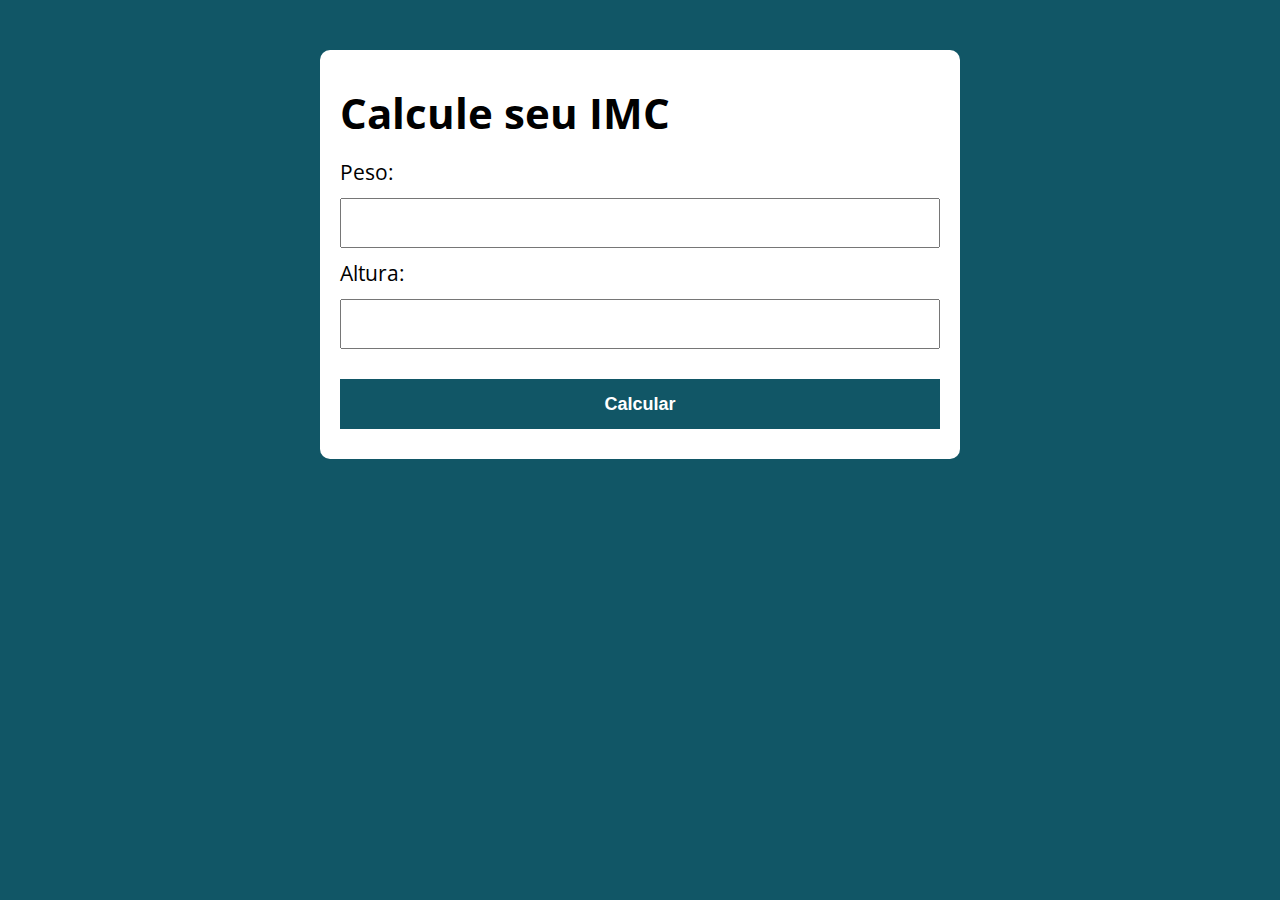
<file: 01 - Calculo - IMC/index.html>
<!DOCTYPE html>
<html lang="pt-BR">

<head>
  <meta charset="UTF-8">
  <meta name="viewport" content="width=device-width, initial-scale=1.0">
  <meta http-equiv="X-UA-Compatible" content="ie=edge">
  <title>IMC: Cálculo de Índice de Massa Corporea</title>
  <link rel="stylesheet" href="./assets/css/style.css">
</head>

<body>

  <section class="container">
    <h1>Calcule seu IMC</h1>
    <form action="" id="form">
      <label for="input-peso">Peso:</label>
      <input type="text" id="input-peso">
      
      <label for="input-altura">Altura:</label>
      <input type="text" id="input-altura">
      
      <button type="submit">Calcular</button>
    </form>
    
    <div id="resultado"></div>
  </section>

  <script src="./assets/js/main.js"></script>
</body>

</html>
</file>
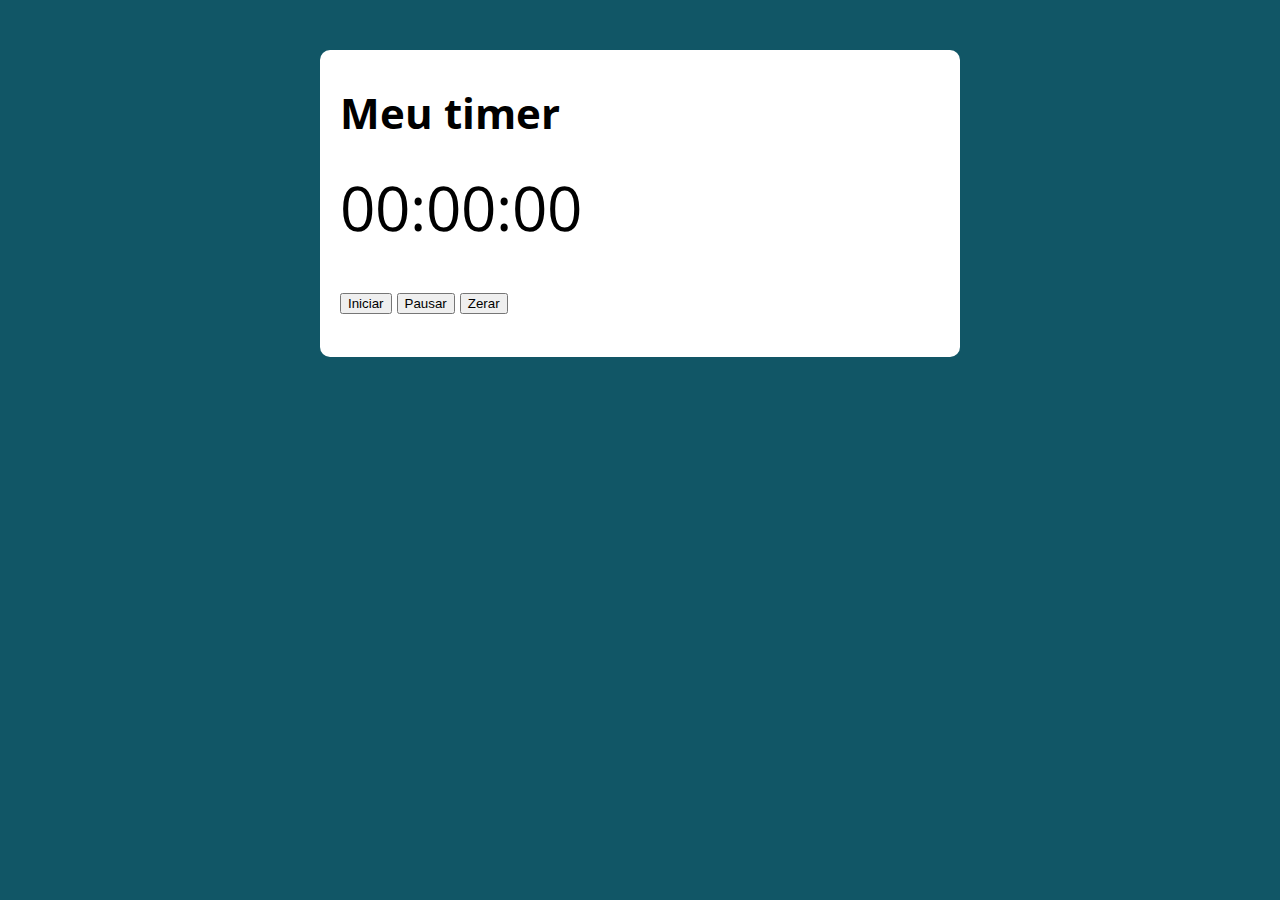
<file: 02 - Timer/index.html>
<!DOCTYPE html>
<html lang="pt-BR">

<head>
  <meta charset="UTF-8">
  <meta name="viewport" content="width=device-width, initial-scale=1.0">
  <meta http-equiv="X-UA-Compatible" content="ie=edge">
  <title>Timer</title>
  <link rel="stylesheet" href="./assets/css/style.css">
</head>

<body>

  <section class="container">
    <h1>Meu timer</h1>
    <p class="relogio">00:00:00</p>
    <p>
      <button class="iniciar">Iniciar</button>
      <button class="pausar">Pausar</button>
      <button class="zerar">Zerar</button>
    </p> 
  </section>

  <script src="./assets/js/main.js"></script>
</body>

</html>
</file>
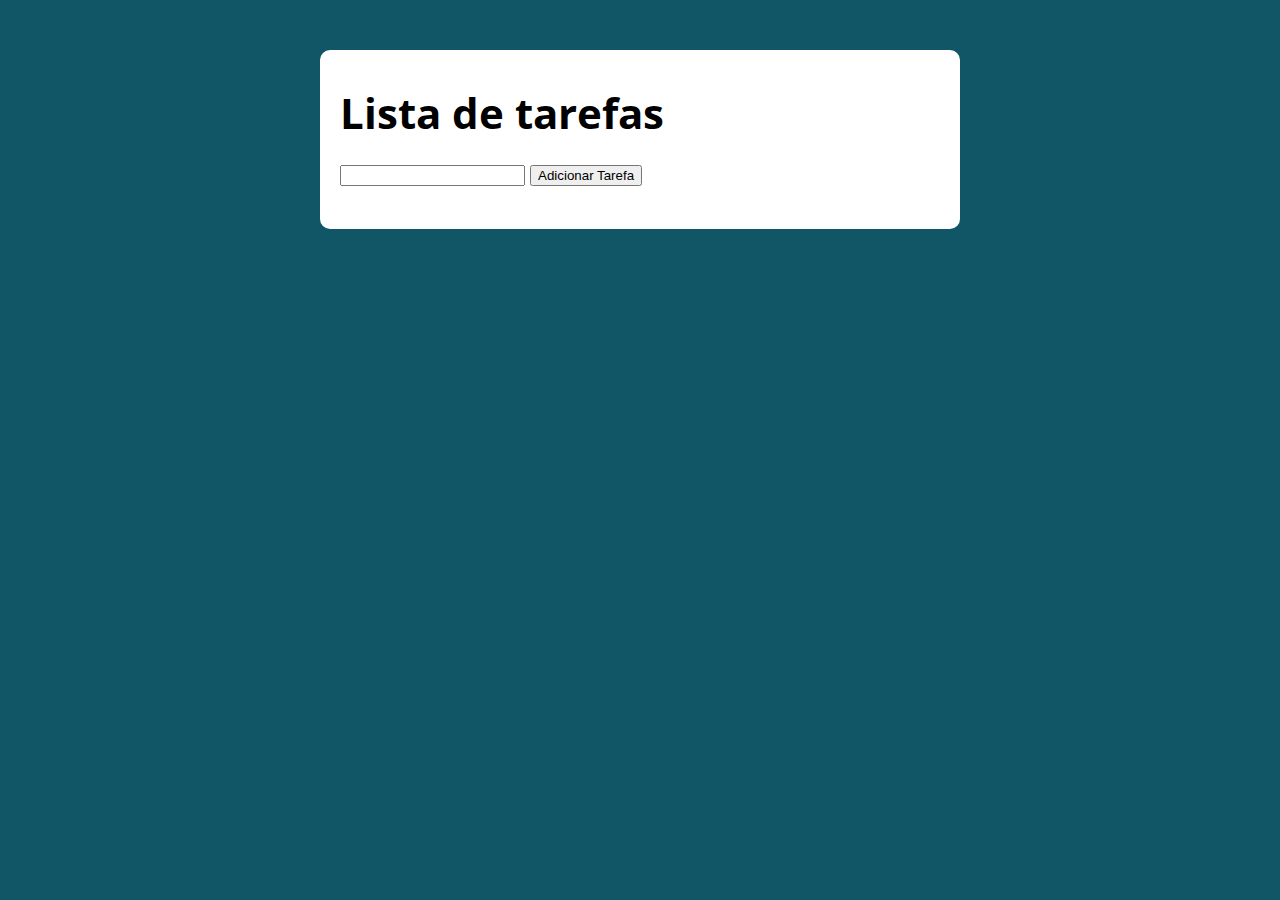
<file: 03 -  Lista Tarefas/index.html>
<!DOCTYPE html>
<html lang="pt-BR">

<head>
  <meta charset="UTF-8">
  <meta name="viewport" content="width=device-width, initial-scale=1.0">
  <meta http-equiv="X-UA-Compatible" content="ie=edge">
  <title>Lista de Tarefas</title>
  <link rel="stylesheet" href="./assets/css/style.css">
</head>

<body>

  <section class="container">
    <h1>Lista de tarefas</h1>
    <p>
      <input type="text" class="input-tarefa">
      <button class="btn-tarefa">Adicionar Tarefa</button>
    </p>
      <ul class="tarefas"></ul> 

  </section>

  <script src="./assets/js/main.js"></script>
</body>

</html>
</file>
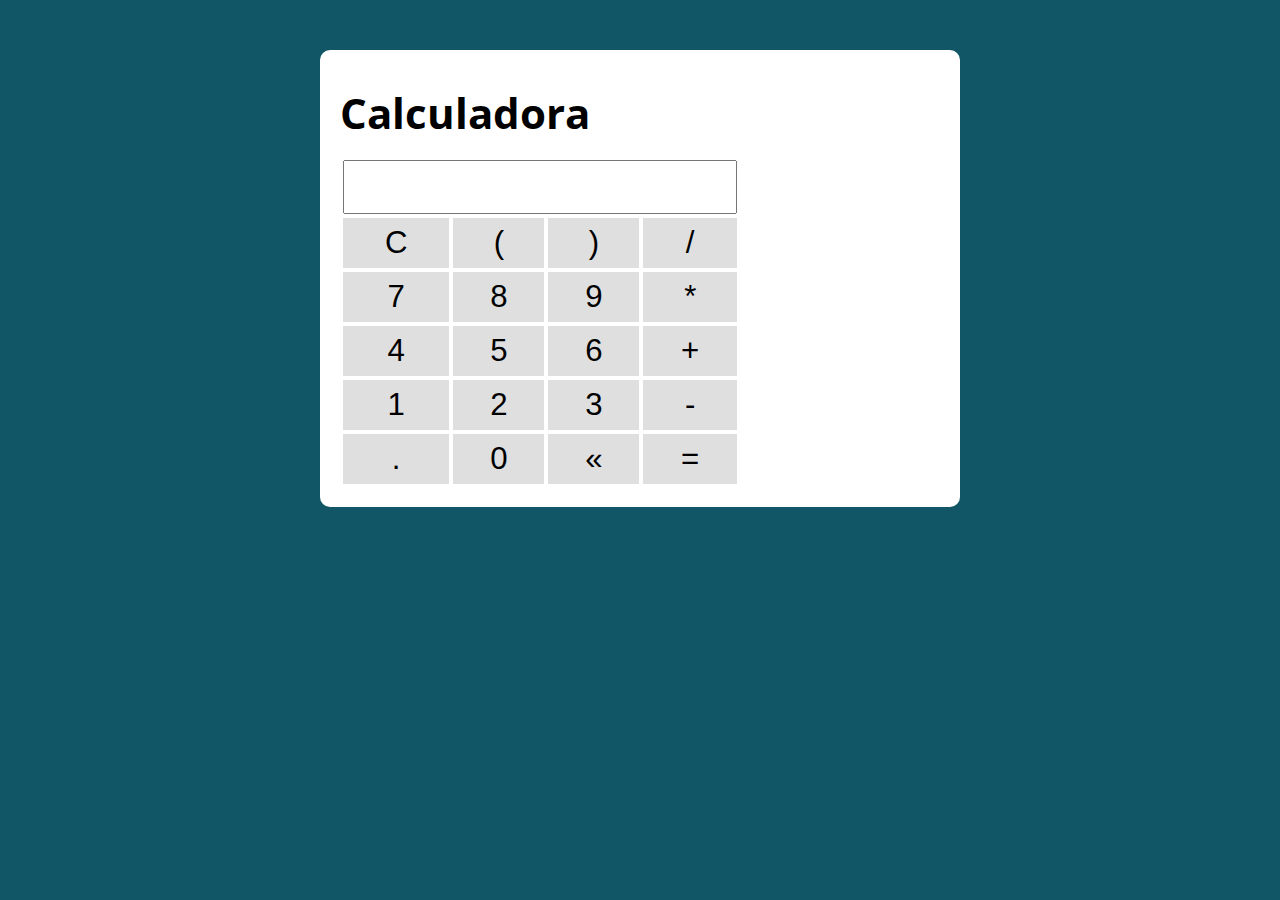
<file: 04 - Calculadora/index.html>
<!DOCTYPE html>
<html lang="pt-BR">

<head>
  <meta charset="UTF-8">
  <meta name="viewport" content="width=device-width, initial-scale=1.0">
  <meta http-equiv="X-UA-Compatible" content="ie=edge">
  <title>Calculadora</title>
  <link rel="stylesheet" href="./assets/css/style.css">
</head>

<body>

  <section class="container">
    <h1>Calculadora</h1>
    <table class="calculadora">
      <tr>
        <td colspan="4 "><input type="text" class="display" autofocus></td>
      </tr>
      <tr>
        <td><button class="btn-clear btn">C</button></td>
        <td><button class="btn-num btn">(</button></td>
        <td><button class="btn-num btn">)</button></td>
        <td><button class="btn-num btn">/</button></td>
      </tr> 
      <tr>
        <td><button class="btn-num btn">7</button></td>
        <td><button class="btn-num btn">8</button></td>
        <td><button class="btn-num btn">9</button></td>
        <td><button class="btn-num btn">*</button></td>
      </tr>
      <tr>
        <td><button class="btn-num btn">4</button></td>
        <td><button class="btn-num btn">5</button></td>
        <td><button class="btn-num btn">6</button></td>
        <td><button class="btn-num btn">+</button></td>
      </tr>
      <tr>
        <td><button class="btn-num btn">1</button></td>
        <td><button class="btn-num btn">2</button></td>
        <td><button class="btn-num btn">3</button></td>
        <td><button class="btn-num btn">-</button></td>
      </tr>
       <tr>
        <td><button class="btn-num btn">.</button></td>
        <td><button class="btn-num btn">0</button></td>
        <td><button class="btn-del btn">&laquo;</button></td>
        <td><button class="btn-eq btn">=</button></td>
      </tr>
      
    </table>
  </section>

  <script src="./assets/js/main.js"></script>
</body>

</html>
</file>
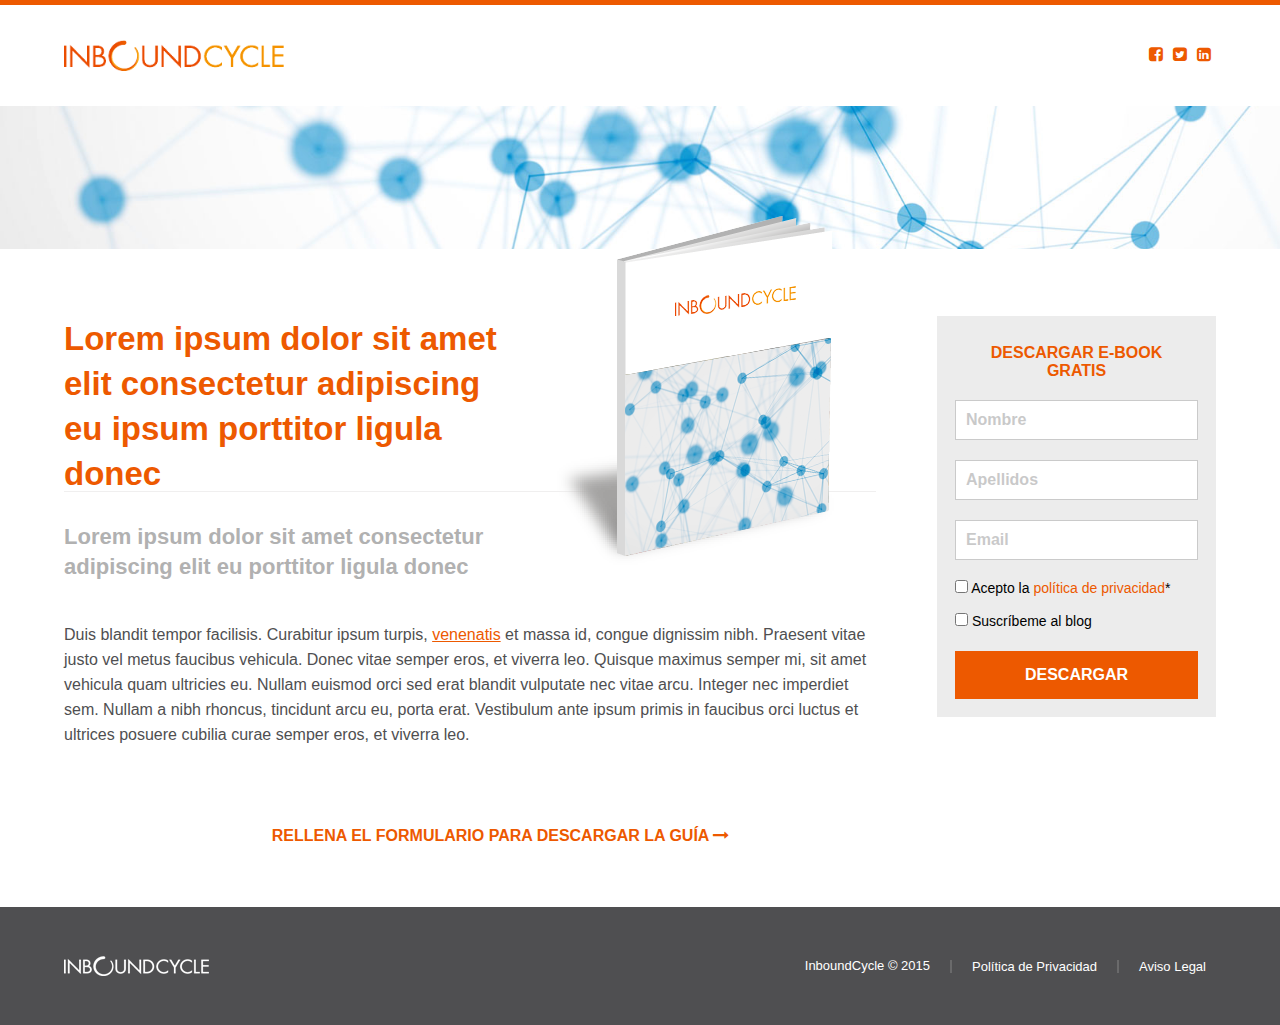
<file: 05 - InboundCycleTest/Per enviar/Layout/index.html>
<!DOCTYPE html>

<head>
  <meta charset="utf-8">
  <meta http-equiv="X-UA-Compatible" content="IE=edge">
  <meta name="viewport" content="width=device-width, initial-scale=1">
  <title>InboundCycle</title>
  <link rel="stylesheet" href="css/font-awesome.min.css"/>
  <link rel="stylesheet" href="css/style.css"/>
  <link rel="stylesheet" href="css/responsive.css" media="screen and (max-width: 768px)"/>
</head>

<body>
  <div class="top-line"></div>
  <!-- Header -->
  <header>
    <!-- Logotype -->
    <img src="img/inboundcycle-logo.png" class="logotype" alt="InboundCycle">
    <!-- Social Icons -->
    <ul class="social-icons">
      <li>
        <a href="https://www.facebook.com/InboundCycle" target="_blank"
          title="Visita nuestra cuenta de Facebook de InboundCycle">
          <i class="fa fa-facebook-square"></i>
        </a>
      </li>
      <li>
        <a href="https://twitter.com/inboundcycle" target="_blank" title="Visitar el Twitter de InboundCycle">
          <i class="fa fa-twitter-square"></i>
        </a>
      </li>
      <li>
        <a href="https://www.linkedin.com/company/2387654" target="_blank" title="Visitar el LinkedIn de InboundCycle">
          <i class="fa fa-linkedin-square"></i>
        </a>
      </li>
    </ul>
  </header>
  <!-- Separator Image -->
  <div class="separator-image">
    <img src="img/separator-image.jpg" alt="">

  </div>
  <!-- Container -->
  <section>
    <div class="wrapper">
      <div>
        <!-- Ebook -->
        <img src="img/ebook.png" class="ebook" alt="E-book genérico de InboundCycle">
        <!-- Titles -->
        <h1>Lorem ipsum dolor sit amet elit consectetur adipiscing eu ipsum porttitor ligula donec</h1>
        <div class="separator"></div>
        <h2>Lorem ipsum dolor sit amet consectetur adipiscing elit eu porttitor ligula donec</h2>
        <!-- Body text -->
        <p>Duis blandit tempor facilisis. Curabitur ipsum turpis, <a href="#" title="Enlace de prueba">venenatis</a> et
          massa id, congue dignissim nibh. Praesent vitae justo vel metus faucibus vehicula. Donec vitae semper eros, et
          viverra leo. Quisque maximus semper mi, sit amet vehicula quam ultricies eu. Nullam euismod orci sed erat
          blandit vulputate nec vitae arcu. Integer nec imperdiet sem. Nullam a nibh rhoncus, tincidunt arcu eu, porta
          erat. Vestibulum ante ipsum primis in faucibus orci luctus et ultrices posuere cubilia curae semper eros, et
          viverra leo.</p>
        <!-- Emphasizes -->
        <div class="emphasizes">
          Rellena el formulario para descargar la guía <i id="icon-arrow" class="fa fa-long-arrow-right"></i>
        </div>
      </div>
      <!-- Aside -->
      
      <aside>
        <!-- Download form -->
        <form id="form" action="post">
          <h3>Descargar e-book gratis</h3>
          <fieldset>
            <input type="text" id="name" name="name" placeholder="Nombre">
            <input type="text" id="surname" name="surname" placeholder="Apellidos">
            <input type="email" id="email" name="email" placeholder="Email">
          </fieldset>
          <fieldset>
            <label><input type="checkbox" id="legal" name="legal"> Acepto la <a href="#"
                title="Lea nuestra política de privacidad">política de privacidad</a>*</label>
            <label><input type="checkbox" name="subscription"> Suscríbeme al blog</label>
          </fieldset>
          <!-- Popup -->
          <div class="popup" >
              <p class="popuptext" id="myPopup"></p>
          </div>
          <button type="submit">Descargar</button>
        </form>
      </aside>
    </div>
  </section>
  <!-- Footer -->
  <footer>
    <div class="footer-frame">
      <!-- Logotype -->
      <img src="img/inboundcycle-logo-small.png" class="logotype" alt="InboundCycle">
      <!-- Legal menu -->
      <nav>
          <!-- Copyright -->
        <small>InboundCycle © 2015</small>
        <span class="linea-vertical"></span>
        <ul>
          <li><a href="#" title="Lea nuestra política de privacidad">Política de Privacidad</a></li>
          <span class="linea-vertical"></span>
          <li><a href="#" title="Lea el aviso legal">Aviso Legal</a></li>
        </ul>
      </nav>
    </div>
  </footer>
  <script src="js/script.js"></script>
</body>
</file>
<file: 01 - Calculo - IMC/assets/css/style.css>
@import url('https://fonts.googleapis.com/css?family=Open+Sans:400,700&display=swap');
:root {
  --primary-color: rgb(17, 86, 102);
  --primary-color-darker: rgb(9, 48, 56);
}

* {
  box-sizing: border-box;
  outline: 0;
}

body {
  margin: 0;
  padding: 0;
  background: var(--primary-color);
  font-family: 'Open sans', sans-serif;
  font-size: 1.3em;
  line-height: 1.5em;
}

.container {
  max-width: 640px;
  margin: 50px auto;
  background: #fff;
  padding: 20px;
  border-radius: 10px;
}

form input, form label, form button {
  display: block;
  width: 100%;
  margin-bottom: 10px;
}

form input {
  font-size: 24px;
  height: 50px;
  padding: 0 20px;
}

form input:focus {
  outline: 1px solid var(--primary-color);
}

form button {
  border: none;
  background: var(--primary-color);
  color: #fff;
  font-size: 18px;
  font-weight: 700;
  height: 50px;
  cursor: pointer;
  margin-top: 30px;
}

form button:hover {
  background: var(--primary-color-darker);
}

.paragrafo-resultado, .bad {
  background: rgb(109, 255, 182);
  padding: 10px 20px;
}

.bad{
  background: rgb(255, 150, 150);
}
</file>
<file: 02 - Timer/assets/css/style.css>
@import url('https://fonts.googleapis.com/css?family=Open+Sans:400,700&display=swap');
:root {
  --primary-color: rgb(17, 86, 102);
  --primary-color-darker: rgb(9, 48, 56);
}

* {
  box-sizing: border-box;
  outline: 0;
}

body {
  margin: 0;
  padding: 0;
  background: var(--primary-color);
  font-family: 'Open sans', sans-serif;
  font-size: 1.3em;
  line-height: 1.5em;
}

.container {
  max-width: 640px;
  margin: 50px auto;
  background: #fff;
  padding: 20px;
  border-radius: 10px;
}

form input, form label, form button {
  display: block;
  width: 100%;
  margin-bottom: 10px;
}

form input {
  font-size: 24px;
  height: 50px;
  padding: 0 20px;
}

form input:focus {
  outline: 1px solid var(--primary-color);
}

form button {
  border: none;
  background: var(--primary-color);
  color: #fff;
  font-size: 18px;
  font-weight: 700;
  height: 50px;
  cursor: pointer;
  margin-top: 30px;
}

form button:hover {
  background: var(--primary-color-darker);
}
.relogio {
  font-size: 3em;
}
.pausado {
  color: red;
}
</file>
<file: 03 -  Lista Tarefas/assets/css/style.css>
@import url('https://fonts.googleapis.com/css?family=Open+Sans:400,700&display=swap');
:root {
  --primary-color: rgb(17, 86, 102);
  --primary-color-darker: rgb(9, 48, 56);
}

* {
  box-sizing: border-box;
  outline: 0;
}

body {
  margin: 0;
  padding: 0;
  background: var(--primary-color);
  font-family: 'Open sans', sans-serif;
  font-size: 1.3em;
  line-height: 1.5em;
}

.container {
  max-width: 640px;
  margin: 50px auto;
  background: #fff;
  padding: 20px;
  border-radius: 10px;
}

form input, form label, form button {
  display: block;
  width: 100%;
  margin-bottom: 10px;
}

form input {
  font-size: 24px;
  height: 50px;
  padding: 0 20px;
}

form input:focus {
  outline: 1px solid var(--primary-color);
}

form button {
  border: none;
  background: var(--primary-color);
  color: #fff;
  font-size: 18px;
  font-weight: 700;
  height: 50px;
  cursor: pointer;
  margin-top: 30px;
}

form button:hover {
  background: var(--primary-color-darker);
}
</file>
<file: 04 - Calculadora/assets/css/style.css>
@import url('https://fonts.googleapis.com/css?family=Open+Sans:400,700&display=swap');
:root {
  --primary-color: rgb(17, 86, 102);
  --primary-color-darker: rgb(9, 48, 56);
}

* {
  box-sizing: border-box;
  outline: 0;
}

body {
  margin: 0;
  padding: 0;
  background: var(--primary-color);
  font-family: 'Open sans', sans-serif;
  font-size: 1.3em;
  line-height: 1.5em;
}

.container {
  max-width: 640px;
  margin: 50px auto;
  background: #fff;
  padding: 20px;
  border-radius: 10px;
}

form input, form label, form button {
  display: block;
  width: 100%;
  margin-bottom: 10px;
}

form input {
  font-size: 24px;
  height: 50px;
  padding: 0 20px;
}

form input:focus {
  outline: 1px solid var(--primary-color);
}

form button {
  border: none;
  background: var(--primary-color);
  color: #fff;
  font-size: 18px;
  font-weight: 700;
  height: 50px;
  cursor: pointer;
  margin-top: 30px;
}

form button:hover {
  background: var(--primary-color-darker);
}
.calculadora {
  width: 400px;
}
.display{
  font-size: 2em;
  width: 100%;
  text-align: right;
}
.btn{
  width: 100%;
  height: 50px;
  font-size: 1.5em;
  border:none;
  background: #dfdfdf;
  cursor: pointer;
} 
.btn:hover{
background: #9e9e9e;
}
</file>
<file: 05 - InboundCycleTest/Per enviar/Layout/css/style.css>
/* Header */
* {
    box-sizing: border-box;
    margin: 0;
    padding: 0;
    outline: 0;
  }

html {
    font-size: 62.5%;
}

html, 
body{
    height: 100vh;
    text-rendering: optimizelegibility;
    -webkit-font-smoothing: antialiased;
}

body {
    font-size: 1.6rem; 
}

body .top-line {
    background-color: #ED5900;
    height: .5rem;
    width: 100%;
}

Header {
    display: flex;
    align-items: center;
    justify-content: space-between;

    width: 90%;
    max-width: 1200px;

    margin: auto;
}

header img {
    width: 220px;
    padding: 35px 0;
}

header ul {
    display: flex;
}

header ul li {
    list-style: none;
}

header ul li a {
    color: #ED5900; 
    padding: .5rem;
    text-decoration: none;
}

/* Separator Image */
.separator-image { 
    height: 11rem;
}

.separator-image img{
    width: 100%;  
    height: 130%;
    object-fit: cover;
}

/* Container */
.wrapper {
    width: 90%;
    max-width: 1200px;
    margin: auto;
    display: flex;
}

.ebook {
    margin-left: 3rem;
}

h1 {
    font-family: 'HelveticaNeue-Medium', 'Arial', sans-serif;
    color: #ED5900;
    font-size: 3.3rem;
    line-height: 4.5rem;    
 
    max-width: 53%;
    float: left;
    padding-top: 10rem;
    text-align: left;
}

.separator {
    height: 1px;
    background-color: #dad8d869;
    width: 93%;
    margin-top: -8rem;
}

h2 {
    font-family: 'HelveticaNeue-Medium', 'Arial', sans-serif;
    color: #b1b1b1;
    font-size: 2.2rem;
    line-height: 3rem;

    margin-top: 3rem;
    max-width: 50%;
}

p, a .wrapper{
    font-family: 'Helvetica', 'Arial', sans-serif;
    font-size: 1.6rem;
    line-height: 2.5rem;
}

p {
    color: #4f4f51;
    margin: 4rem 0 0 0;
    max-width: 93%
}

p a   {
    color:#ED5900;
}

.emphasizes{
    font-family: 'HelveticaNeue-Bold', 'Arial', sans-serif;
    color:#ED5900;
    text-transform: uppercase;
    font-size: 1.6rem;
    font-weight: bold;

    text-align: center;
    margin: 8rem 0 6rem;
}

/* Form */
aside {
    width: 100%;
    margin: 10rem 0 19rem;
    background-color: #ECECEC;
}
h3{
    font-family: 'HelveticaNeue-Medium', 'Arial', sans-serif;
    font-size: 1.6rem;
    text-transform: uppercase;
    color: #ED5900;
    text-align: center;
    margin: 1rem;
}

fieldset{
    border: none;
    display: grid;
}

fieldset input {
    font-size: 1.6rem;
    margin: 1rem 0 1rem;
    padding: 1rem;
    outline: none;
    border: 1px solid #cacaca;
}

input::placeholder{
    color: #4F4F51;
    font-weight: bold;
    opacity: 30%;
    font-family: 'HelveticaNeue','Arial', sans-serif;
}

form{
    padding: 1.8rem;
}

label{
    font-family: 'HelveticaNeue','Arial', sans-serif;   
    font-size: 1.4rem;
}
label a {
    text-decoration: none;
    color: #ED5900;
    font-size: 1.4rem;
}

button{
    margin-top: 1.5rem;
    width: 100%;
    padding: 15px;
    font-family: 'HelveticaNeue-Medium', 'Arial', sans-serif;
    font-size: 1.6rem;
    text-transform: uppercase;
    background-color: #ED5900;
    color: white;
    font-weight: bold;
    border: none;
}

/* Footer */

footer {
    
    background-color: #4F4F51;
}
footer .footer-frame {
    padding: 4rem 0;
    display: flex;
    align-items: center;
    justify-content: space-between;
    width: 90%;
    max-width: 1200px;
    margin: auto;
}
footer div nav {
    display: flex;
}
footer ul {
    display: flex;
}

footer ul li {
    list-style: none;
    margin: 1rem;
}

footer ul li a {
    text-decoration: none;
    color: white;
    font-family: 'HelveticaNeue','Arial', sans-serif;   
    font-size: 1.3rem;
}

small{ 
    color: white;
    font-family: 'HelveticaNeue','Arial', sans-serif;   
    font-size: 1.3rem;
    align-items: center;
    display: flex;
    margin-right: 1rem;
}

.linea-vertical {
    border-left: 2px solid;
    box-sizing: border-box;
    margin: 1.3rem 1rem 0 1rem;
    height: 1.3rem;
    color: #767676;
    opacity: 70%;
}

/*PopUp*/
div .popup {
    position: relative;
    display: flex;
 }
  
.popup .popuptext, .popuptextbad {
    font-family: 'HelveticaNeue','Arial', sans-serif;   
    text-transform: uppercase;
    font-weight: bold;
    font-size: 1.3rem;
    visibility: hidden;
    width: 160px;
    background-color: #ED5900;
    color: white;
    text-align: center;
    border-radius: 6px;
    padding: 8px 0;
    position: absolute;
    z-index: 1;
    bottom: 125%;
    left: 50%;
    margin-left: -80px;
}
.popuptextbad{
    background-color: red ;
    padding: 8px 1px;
}
.popup .popuptext::after , .popuptextbad::after{
    content: "";
    position: absolute;
    top: 100%;
    left: 50%;
    margin-left: -5px;
    border-width: 5px;
    border-style: solid;
    border-color: #ED5900 transparent transparent transparent;
}
.popuptextbad::after{
    border-color: red transparent transparent transparent;
}

.popup .show {
    visibility: visible;
    -webkit-animation: fadeIn 2s;
    animation: fadeIn 2s; 
}

@-webkit-keyframes fadeIn {
    from {opacity: 0;} 
    to {opacity: 1;}
}

@keyframes fadeIn {
    from {opacity: 0;}
    to {opacity:1 ;}
}
</file>
<file: 05 - InboundCycleTest/Per enviar/Layout/css/responsive.css>
/* media queries */
html {
    font-size: 50%;
}
@media (max-width: 768px) {
    .wrapper {
        flex-direction: column;
    }
    .popup .popuptext {
        font-size: 1.5rem;        
        padding: 15px 0;
    }
}
@media (max-width: 425px) {
       
    h1 {
        padding: 0;
        max-width:95%;
        float: none;
        text-align: center;
    }

    .separator{
        width: 95%;
        margin-top: 2rem;
    }

    h2 {
        max-width: 95%;
    }

    p {
        text-align: center;
    }

    .emphasizes{
        margin: 4rem 2rem 4rem ;
        font-size: 1.5rem;
    }

    aside{
        margin: 3rem 0 5rem;
    }

    label {
        font-size: 1.6rem;
    }

    label a {
        font-size: 1.6rem;
    }

    footer div img {
        width: 30%;
    }

    footer ul li {
        margin: 0;
   
        display:flex;
        align-items: center;
    }
    
    footer ul li a {
        font-size: 1.1rem;
        display:flex;
        align-items: center;
    }

    small{ 
        margin-right: 0;
        font-size: 1.1rem;
    }

    .linea-vertical{
        margin:  .3rem .5rem 0 .5rem;   
    } 
}
@media (max-width: 375px) {
    .ebook {
        margin: 0;
    }

    h1{
        max-width: 100%;
    }

    .separator{
        width: 100%;
    }

    h2 {
        max-width: 100%;
        text-align: center;
    }

    p {
        max-width: 100%;
    }

    .emphasizes{
        font-size: 1.4rem;
    }

    footer .footer-frame {
        margin-top: 1rem;
        text-align: center;
        padding: 3rem 0;
        display: block;
    }

    footer nav {
       justify-content: center;
       margin: 2rem 0 1rem;
    }

    footer ul li a {
        font-size: 1.2rem;
    }

    small{ 
        font-size: 1.2rem;
    }

    .linea-vertical{
        margin:  .3rem .5rem 0 .5rem;   
    } 
}

@media (max-width: 320px) {

    footer div img {
        width: 35%;
    }
    .emphasizes{
        font-size: 1.1rem;
        margin: 3rem 2rem 1rem;
   }
}
</file>
